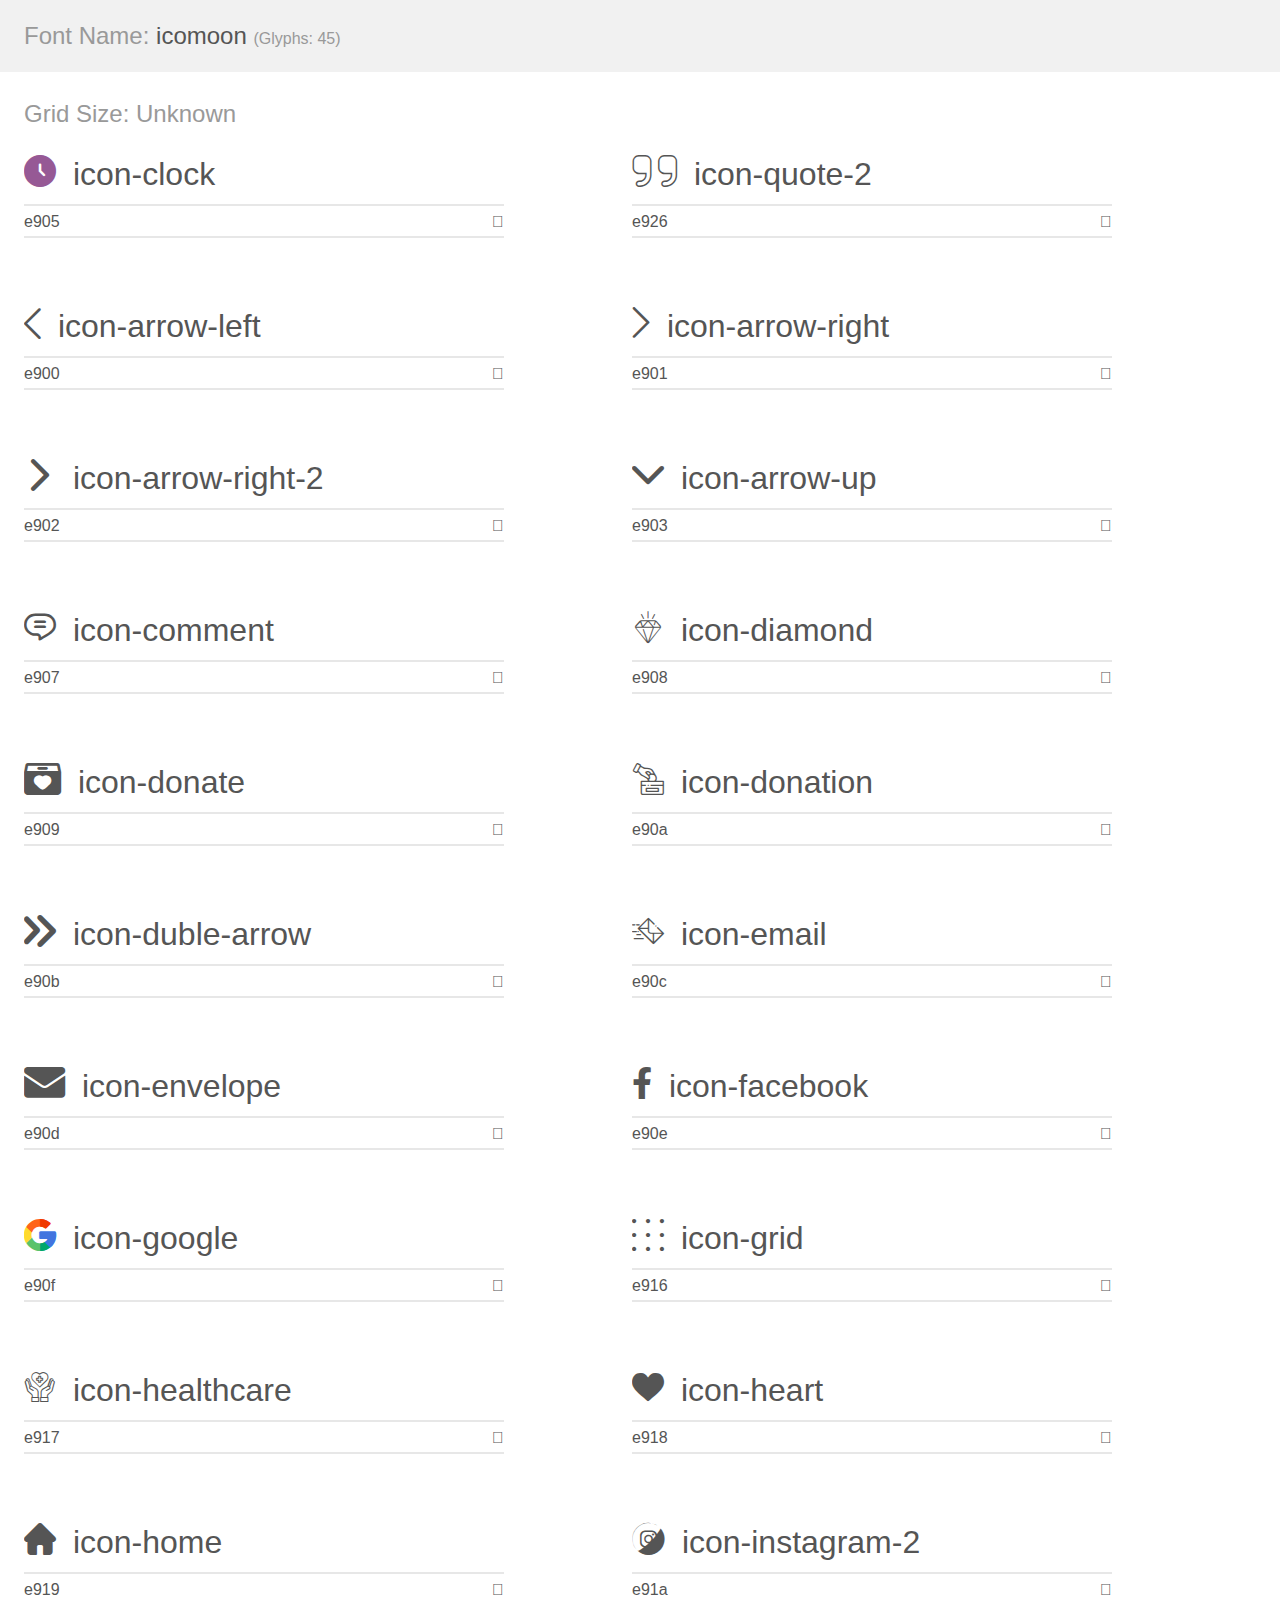
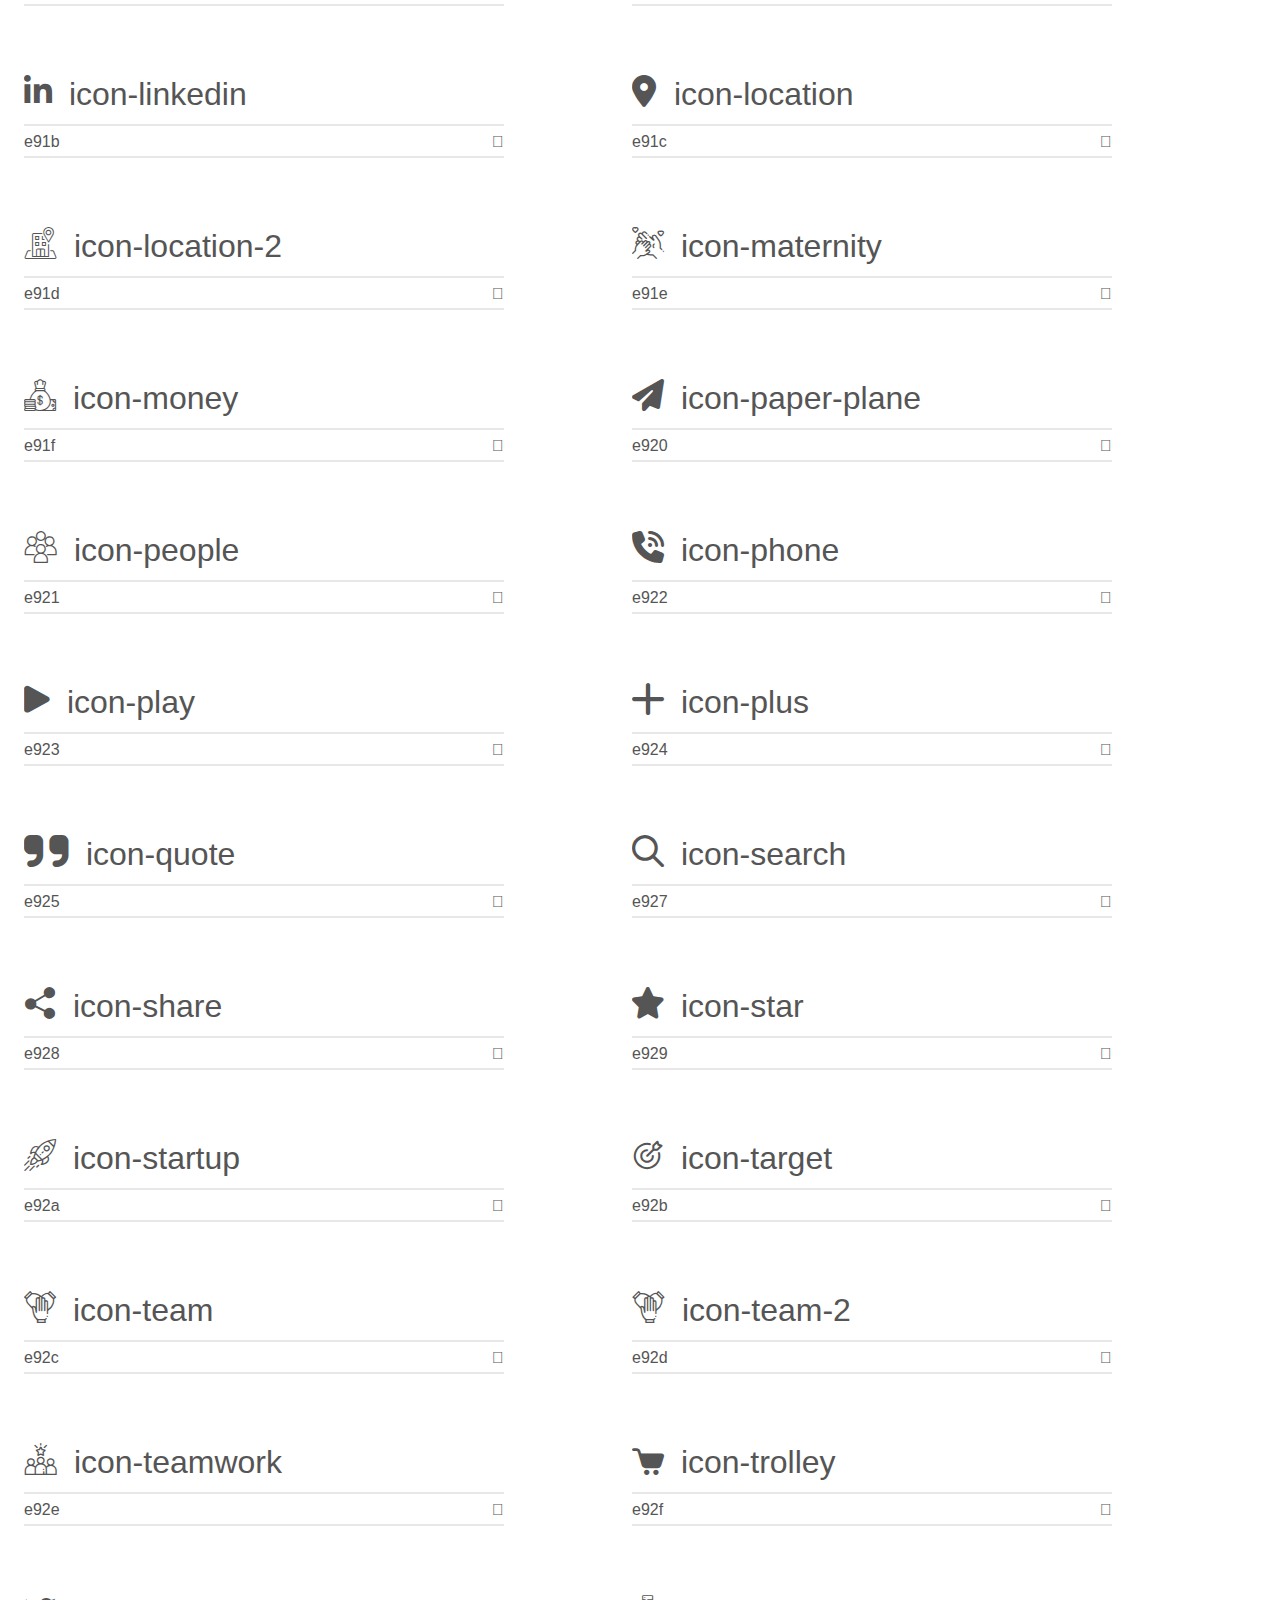
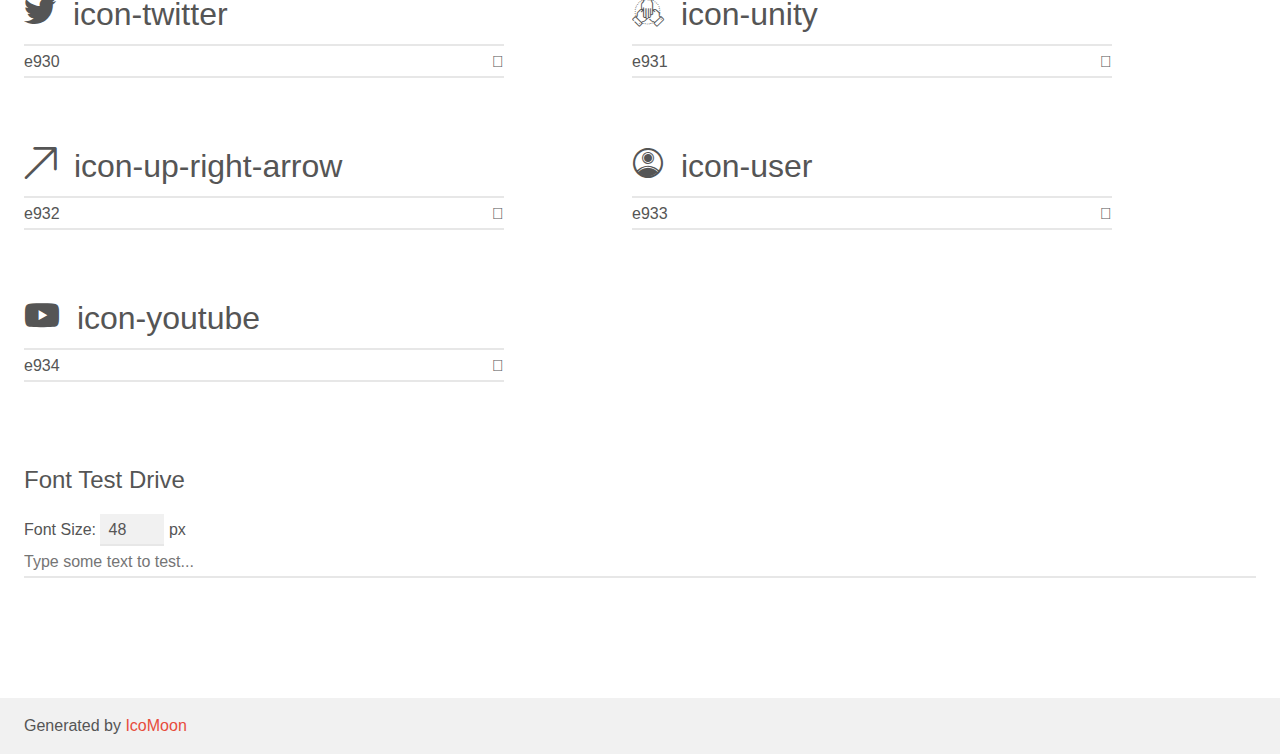
<file: assets/vendors/cleenhearts-icons/demo.html>
<!doctype html>
<html>
<head>
    <meta charset="utf-8">
    <title>IcoMoon Demo</title>
    <meta name="description" content="An Icon Font Generated By IcoMoon.io">
    <meta name="viewport" content="width=device-width, initial-scale=1">
    <link rel="stylesheet" href="demo-files/demo.css">
    <link rel="stylesheet" href="style.css"></head>
<body>
    <div class="bgc1 clearfix">
        <h1 class="mhmm mvm"><span class="fgc1">Font Name:</span> icomoon <small class="fgc1">(Glyphs:&nbsp;45)</small></h1>
    </div>
    <div class="clearfix mhl ptl">
        <h1 class="mvm mtn fgc1">Grid Size: Unknown</h1>
        <div class="glyph fs1">
            <div class="clearfix bshadow0 pbs">
                <span class="icon-clock"><span class="path1"></span><span class="path2"></span></span>
                <span class="mls"> icon-clock</span>
            </div>
            <fieldset class="fs0 size1of1 clearfix hidden-false">
                <input type="text" readonly value="e905" class="unit size1of2" />
                <input type="text" maxlength="1" readonly value="&#xe905;" class="unitRight size1of2 talign-right" />
            </fieldset>
            <div class="fs0 bshadow0 clearfix hidden-true">
                <span class="unit pvs fgc1">liga: </span>
                <input type="text" readonly value="" class="liga unitRight" />
            </div>
        </div>
        <div class="glyph fs1">
            <div class="clearfix bshadow0 pbs">
                <span class="icon-quote-2"></span>
                <span class="mls"> icon-quote-2</span>
            </div>
            <fieldset class="fs0 size1of1 clearfix hidden-false">
                <input type="text" readonly value="e926" class="unit size1of2" />
                <input type="text" maxlength="1" readonly value="&#xe926;" class="unitRight size1of2 talign-right" />
            </fieldset>
            <div class="fs0 bshadow0 clearfix hidden-true">
                <span class="unit pvs fgc1">liga: </span>
                <input type="text" readonly value="" class="liga unitRight" />
            </div>
        </div>
        <div class="glyph fs1">
            <div class="clearfix bshadow0 pbs">
                <span class="icon-arrow-left"></span>
                <span class="mls"> icon-arrow-left</span>
            </div>
            <fieldset class="fs0 size1of1 clearfix hidden-false">
                <input type="text" readonly value="e900" class="unit size1of2" />
                <input type="text" maxlength="1" readonly value="&#xe900;" class="unitRight size1of2 talign-right" />
            </fieldset>
            <div class="fs0 bshadow0 clearfix hidden-true">
                <span class="unit pvs fgc1">liga: </span>
                <input type="text" readonly value="" class="liga unitRight" />
            </div>
        </div>
        <div class="glyph fs1">
            <div class="clearfix bshadow0 pbs">
                <span class="icon-arrow-right"></span>
                <span class="mls"> icon-arrow-right</span>
            </div>
            <fieldset class="fs0 size1of1 clearfix hidden-false">
                <input type="text" readonly value="e901" class="unit size1of2" />
                <input type="text" maxlength="1" readonly value="&#xe901;" class="unitRight size1of2 talign-right" />
            </fieldset>
            <div class="fs0 bshadow0 clearfix hidden-true">
                <span class="unit pvs fgc1">liga: </span>
                <input type="text" readonly value="" class="liga unitRight" />
            </div>
        </div>
        <div class="glyph fs1">
            <div class="clearfix bshadow0 pbs">
                <span class="icon-arrow-right-2"></span>
                <span class="mls"> icon-arrow-right-2</span>
            </div>
            <fieldset class="fs0 size1of1 clearfix hidden-false">
                <input type="text" readonly value="e902" class="unit size1of2" />
                <input type="text" maxlength="1" readonly value="&#xe902;" class="unitRight size1of2 talign-right" />
            </fieldset>
            <div class="fs0 bshadow0 clearfix hidden-true">
                <span class="unit pvs fgc1">liga: </span>
                <input type="text" readonly value="" class="liga unitRight" />
            </div>
        </div>
        <div class="glyph fs1">
            <div class="clearfix bshadow0 pbs">
                <span class="icon-arrow-up"></span>
                <span class="mls"> icon-arrow-up</span>
            </div>
            <fieldset class="fs0 size1of1 clearfix hidden-false">
                <input type="text" readonly value="e903" class="unit size1of2" />
                <input type="text" maxlength="1" readonly value="&#xe903;" class="unitRight size1of2 talign-right" />
            </fieldset>
            <div class="fs0 bshadow0 clearfix hidden-true">
                <span class="unit pvs fgc1">liga: </span>
                <input type="text" readonly value="" class="liga unitRight" />
            </div>
        </div>
        <div class="glyph fs1">
            <div class="clearfix bshadow0 pbs">
                <span class="icon-comment"></span>
                <span class="mls"> icon-comment</span>
            </div>
            <fieldset class="fs0 size1of1 clearfix hidden-false">
                <input type="text" readonly value="e907" class="unit size1of2" />
                <input type="text" maxlength="1" readonly value="&#xe907;" class="unitRight size1of2 talign-right" />
            </fieldset>
            <div class="fs0 bshadow0 clearfix hidden-true">
                <span class="unit pvs fgc1">liga: </span>
                <input type="text" readonly value="" class="liga unitRight" />
            </div>
        </div>
        <div class="glyph fs1">
            <div class="clearfix bshadow0 pbs">
                <span class="icon-diamond"></span>
                <span class="mls"> icon-diamond</span>
            </div>
            <fieldset class="fs0 size1of1 clearfix hidden-false">
                <input type="text" readonly value="e908" class="unit size1of2" />
                <input type="text" maxlength="1" readonly value="&#xe908;" class="unitRight size1of2 talign-right" />
            </fieldset>
            <div class="fs0 bshadow0 clearfix hidden-true">
                <span class="unit pvs fgc1">liga: </span>
                <input type="text" readonly value="" class="liga unitRight" />
            </div>
        </div>
        <div class="glyph fs1">
            <div class="clearfix bshadow0 pbs">
                <span class="icon-donate"></span>
                <span class="mls"> icon-donate</span>
            </div>
            <fieldset class="fs0 size1of1 clearfix hidden-false">
                <input type="text" readonly value="e909" class="unit size1of2" />
                <input type="text" maxlength="1" readonly value="&#xe909;" class="unitRight size1of2 talign-right" />
            </fieldset>
            <div class="fs0 bshadow0 clearfix hidden-true">
                <span class="unit pvs fgc1">liga: </span>
                <input type="text" readonly value="" class="liga unitRight" />
            </div>
        </div>
        <div class="glyph fs1">
            <div class="clearfix bshadow0 pbs">
                <span class="icon-donation"></span>
                <span class="mls"> icon-donation</span>
            </div>
            <fieldset class="fs0 size1of1 clearfix hidden-false">
                <input type="text" readonly value="e90a" class="unit size1of2" />
                <input type="text" maxlength="1" readonly value="&#xe90a;" class="unitRight size1of2 talign-right" />
            </fieldset>
            <div class="fs0 bshadow0 clearfix hidden-true">
                <span class="unit pvs fgc1">liga: </span>
                <input type="text" readonly value="" class="liga unitRight" />
            </div>
        </div>
        <div class="glyph fs1">
            <div class="clearfix bshadow0 pbs">
                <span class="icon-duble-arrow"></span>
                <span class="mls"> icon-duble-arrow</span>
            </div>
            <fieldset class="fs0 size1of1 clearfix hidden-false">
                <input type="text" readonly value="e90b" class="unit size1of2" />
                <input type="text" maxlength="1" readonly value="&#xe90b;" class="unitRight size1of2 talign-right" />
            </fieldset>
            <div class="fs0 bshadow0 clearfix hidden-true">
                <span class="unit pvs fgc1">liga: </span>
                <input type="text" readonly value="" class="liga unitRight" />
            </div>
        </div>
        <div class="glyph fs1">
            <div class="clearfix bshadow0 pbs">
                <span class="icon-email"></span>
                <span class="mls"> icon-email</span>
            </div>
            <fieldset class="fs0 size1of1 clearfix hidden-false">
                <input type="text" readonly value="e90c" class="unit size1of2" />
                <input type="text" maxlength="1" readonly value="&#xe90c;" class="unitRight size1of2 talign-right" />
            </fieldset>
            <div class="fs0 bshadow0 clearfix hidden-true">
                <span class="unit pvs fgc1">liga: </span>
                <input type="text" readonly value="" class="liga unitRight" />
            </div>
        </div>
        <div class="glyph fs1">
            <div class="clearfix bshadow0 pbs">
                <span class="icon-envelope"></span>
                <span class="mls"> icon-envelope</span>
            </div>
            <fieldset class="fs0 size1of1 clearfix hidden-false">
                <input type="text" readonly value="e90d" class="unit size1of2" />
                <input type="text" maxlength="1" readonly value="&#xe90d;" class="unitRight size1of2 talign-right" />
            </fieldset>
            <div class="fs0 bshadow0 clearfix hidden-true">
                <span class="unit pvs fgc1">liga: </span>
                <input type="text" readonly value="" class="liga unitRight" />
            </div>
        </div>
        <div class="glyph fs1">
            <div class="clearfix bshadow0 pbs">
                <span class="icon-facebook"></span>
                <span class="mls"> icon-facebook</span>
            </div>
            <fieldset class="fs0 size1of1 clearfix hidden-false">
                <input type="text" readonly value="e90e" class="unit size1of2" />
                <input type="text" maxlength="1" readonly value="&#xe90e;" class="unitRight size1of2 talign-right" />
            </fieldset>
            <div class="fs0 bshadow0 clearfix hidden-true">
                <span class="unit pvs fgc1">liga: </span>
                <input type="text" readonly value="" class="liga unitRight" />
            </div>
        </div>
        <div class="glyph fs1">
            <div class="clearfix bshadow0 pbs">
                <span class="icon-google"><span class="path1"></span><span class="path2"></span><span class="path3"></span><span class="path4"></span><span class="path5"></span><span class="path6"></span><span class="path7"></span></span>
                <span class="mls"> icon-google</span>
            </div>
            <fieldset class="fs0 size1of1 clearfix hidden-false">
                <input type="text" readonly value="e90f" class="unit size1of2" />
                <input type="text" maxlength="1" readonly value="&#xe90f;" class="unitRight size1of2 talign-right" />
            </fieldset>
            <div class="fs0 bshadow0 clearfix hidden-true">
                <span class="unit pvs fgc1">liga: </span>
                <input type="text" readonly value="" class="liga unitRight" />
            </div>
        </div>
        <div class="glyph fs1">
            <div class="clearfix bshadow0 pbs">
                <span class="icon-grid"></span>
                <span class="mls"> icon-grid</span>
            </div>
            <fieldset class="fs0 size1of1 clearfix hidden-false">
                <input type="text" readonly value="e916" class="unit size1of2" />
                <input type="text" maxlength="1" readonly value="&#xe916;" class="unitRight size1of2 talign-right" />
            </fieldset>
            <div class="fs0 bshadow0 clearfix hidden-true">
                <span class="unit pvs fgc1">liga: </span>
                <input type="text" readonly value="" class="liga unitRight" />
            </div>
        </div>
        <div class="glyph fs1">
            <div class="clearfix bshadow0 pbs">
                <span class="icon-healthcare"></span>
                <span class="mls"> icon-healthcare</span>
            </div>
            <fieldset class="fs0 size1of1 clearfix hidden-false">
                <input type="text" readonly value="e917" class="unit size1of2" />
                <input type="text" maxlength="1" readonly value="&#xe917;" class="unitRight size1of2 talign-right" />
            </fieldset>
            <div class="fs0 bshadow0 clearfix hidden-true">
                <span class="unit pvs fgc1">liga: </span>
                <input type="text" readonly value="" class="liga unitRight" />
            </div>
        </div>
        <div class="glyph fs1">
            <div class="clearfix bshadow0 pbs">
                <span class="icon-heart"></span>
                <span class="mls"> icon-heart</span>
            </div>
            <fieldset class="fs0 size1of1 clearfix hidden-false">
                <input type="text" readonly value="e918" class="unit size1of2" />
                <input type="text" maxlength="1" readonly value="&#xe918;" class="unitRight size1of2 talign-right" />
            </fieldset>
            <div class="fs0 bshadow0 clearfix hidden-true">
                <span class="unit pvs fgc1">liga: </span>
                <input type="text" readonly value="" class="liga unitRight" />
            </div>
        </div>
        <div class="glyph fs1">
            <div class="clearfix bshadow0 pbs">
                <span class="icon-home"></span>
                <span class="mls"> icon-home</span>
            </div>
            <fieldset class="fs0 size1of1 clearfix hidden-false">
                <input type="text" readonly value="e919" class="unit size1of2" />
                <input type="text" maxlength="1" readonly value="&#xe919;" class="unitRight size1of2 talign-right" />
            </fieldset>
            <div class="fs0 bshadow0 clearfix hidden-true">
                <span class="unit pvs fgc1">liga: </span>
                <input type="text" readonly value="" class="liga unitRight" />
            </div>
        </div>
        <div class="glyph fs1">
            <div class="clearfix bshadow0 pbs">
                <span class="icon-instagram-2"></span>
                <span class="mls"> icon-instagram-2</span>
            </div>
            <fieldset class="fs0 size1of1 clearfix hidden-false">
                <input type="text" readonly value="e91a" class="unit size1of2" />
                <input type="text" maxlength="1" readonly value="&#xe91a;" class="unitRight size1of2 talign-right" />
            </fieldset>
            <div class="fs0 bshadow0 clearfix hidden-true">
                <span class="unit pvs fgc1">liga: </span>
                <input type="text" readonly value="" class="liga unitRight" />
            </div>
        </div>
        <div class="glyph fs1">
            <div class="clearfix bshadow0 pbs">
                <span class="icon-linkedin"></span>
                <span class="mls"> icon-linkedin</span>
            </div>
            <fieldset class="fs0 size1of1 clearfix hidden-false">
                <input type="text" readonly value="e91b" class="unit size1of2" />
                <input type="text" maxlength="1" readonly value="&#xe91b;" class="unitRight size1of2 talign-right" />
            </fieldset>
            <div class="fs0 bshadow0 clearfix hidden-true">
                <span class="unit pvs fgc1">liga: </span>
                <input type="text" readonly value="" class="liga unitRight" />
            </div>
        </div>
        <div class="glyph fs1">
            <div class="clearfix bshadow0 pbs">
                <span class="icon-location"></span>
                <span class="mls"> icon-location</span>
            </div>
            <fieldset class="fs0 size1of1 clearfix hidden-false">
                <input type="text" readonly value="e91c" class="unit size1of2" />
                <input type="text" maxlength="1" readonly value="&#xe91c;" class="unitRight size1of2 talign-right" />
            </fieldset>
            <div class="fs0 bshadow0 clearfix hidden-true">
                <span class="unit pvs fgc1">liga: </span>
                <input type="text" readonly value="" class="liga unitRight" />
            </div>
        </div>
        <div class="glyph fs1">
            <div class="clearfix bshadow0 pbs">
                <span class="icon-location-2"></span>
                <span class="mls"> icon-location-2</span>
            </div>
            <fieldset class="fs0 size1of1 clearfix hidden-false">
                <input type="text" readonly value="e91d" class="unit size1of2" />
                <input type="text" maxlength="1" readonly value="&#xe91d;" class="unitRight size1of2 talign-right" />
            </fieldset>
            <div class="fs0 bshadow0 clearfix hidden-true">
                <span class="unit pvs fgc1">liga: </span>
                <input type="text" readonly value="" class="liga unitRight" />
            </div>
        </div>
        <div class="glyph fs1">
            <div class="clearfix bshadow0 pbs">
                <span class="icon-maternity"></span>
                <span class="mls"> icon-maternity</span>
            </div>
            <fieldset class="fs0 size1of1 clearfix hidden-false">
                <input type="text" readonly value="e91e" class="unit size1of2" />
                <input type="text" maxlength="1" readonly value="&#xe91e;" class="unitRight size1of2 talign-right" />
            </fieldset>
            <div class="fs0 bshadow0 clearfix hidden-true">
                <span class="unit pvs fgc1">liga: </span>
                <input type="text" readonly value="" class="liga unitRight" />
            </div>
        </div>
        <div class="glyph fs1">
            <div class="clearfix bshadow0 pbs">
                <span class="icon-money"></span>
                <span class="mls"> icon-money</span>
            </div>
            <fieldset class="fs0 size1of1 clearfix hidden-false">
                <input type="text" readonly value="e91f" class="unit size1of2" />
                <input type="text" maxlength="1" readonly value="&#xe91f;" class="unitRight size1of2 talign-right" />
            </fieldset>
            <div class="fs0 bshadow0 clearfix hidden-true">
                <span class="unit pvs fgc1">liga: </span>
                <input type="text" readonly value="" class="liga unitRight" />
            </div>
        </div>
        <div class="glyph fs1">
            <div class="clearfix bshadow0 pbs">
                <span class="icon-paper-plane"></span>
                <span class="mls"> icon-paper-plane</span>
            </div>
            <fieldset class="fs0 size1of1 clearfix hidden-false">
                <input type="text" readonly value="e920" class="unit size1of2" />
                <input type="text" maxlength="1" readonly value="&#xe920;" class="unitRight size1of2 talign-right" />
            </fieldset>
            <div class="fs0 bshadow0 clearfix hidden-true">
                <span class="unit pvs fgc1">liga: </span>
                <input type="text" readonly value="" class="liga unitRight" />
            </div>
        </div>
        <div class="glyph fs1">
            <div class="clearfix bshadow0 pbs">
                <span class="icon-people"></span>
                <span class="mls"> icon-people</span>
            </div>
            <fieldset class="fs0 size1of1 clearfix hidden-false">
                <input type="text" readonly value="e921" class="unit size1of2" />
                <input type="text" maxlength="1" readonly value="&#xe921;" class="unitRight size1of2 talign-right" />
            </fieldset>
            <div class="fs0 bshadow0 clearfix hidden-true">
                <span class="unit pvs fgc1">liga: </span>
                <input type="text" readonly value="" class="liga unitRight" />
            </div>
        </div>
        <div class="glyph fs1">
            <div class="clearfix bshadow0 pbs">
                <span class="icon-phone"></span>
                <span class="mls"> icon-phone</span>
            </div>
            <fieldset class="fs0 size1of1 clearfix hidden-false">
                <input type="text" readonly value="e922" class="unit size1of2" />
                <input type="text" maxlength="1" readonly value="&#xe922;" class="unitRight size1of2 talign-right" />
            </fieldset>
            <div class="fs0 bshadow0 clearfix hidden-true">
                <span class="unit pvs fgc1">liga: </span>
                <input type="text" readonly value="" class="liga unitRight" />
            </div>
        </div>
        <div class="glyph fs1">
            <div class="clearfix bshadow0 pbs">
                <span class="icon-play"></span>
                <span class="mls"> icon-play</span>
            </div>
            <fieldset class="fs0 size1of1 clearfix hidden-false">
                <input type="text" readonly value="e923" class="unit size1of2" />
                <input type="text" maxlength="1" readonly value="&#xe923;" class="unitRight size1of2 talign-right" />
            </fieldset>
            <div class="fs0 bshadow0 clearfix hidden-true">
                <span class="unit pvs fgc1">liga: </span>
                <input type="text" readonly value="" class="liga unitRight" />
            </div>
        </div>
        <div class="glyph fs1">
            <div class="clearfix bshadow0 pbs">
                <span class="icon-plus"></span>
                <span class="mls"> icon-plus</span>
            </div>
            <fieldset class="fs0 size1of1 clearfix hidden-false">
                <input type="text" readonly value="e924" class="unit size1of2" />
                <input type="text" maxlength="1" readonly value="&#xe924;" class="unitRight size1of2 talign-right" />
            </fieldset>
            <div class="fs0 bshadow0 clearfix hidden-true">
                <span class="unit pvs fgc1">liga: </span>
                <input type="text" readonly value="" class="liga unitRight" />
            </div>
        </div>
        <div class="glyph fs1">
            <div class="clearfix bshadow0 pbs">
                <span class="icon-quote"></span>
                <span class="mls"> icon-quote</span>
            </div>
            <fieldset class="fs0 size1of1 clearfix hidden-false">
                <input type="text" readonly value="e925" class="unit size1of2" />
                <input type="text" maxlength="1" readonly value="&#xe925;" class="unitRight size1of2 talign-right" />
            </fieldset>
            <div class="fs0 bshadow0 clearfix hidden-true">
                <span class="unit pvs fgc1">liga: </span>
                <input type="text" readonly value="" class="liga unitRight" />
            </div>
        </div>
        <div class="glyph fs1">
            <div class="clearfix bshadow0 pbs">
                <span class="icon-search"></span>
                <span class="mls"> icon-search</span>
            </div>
            <fieldset class="fs0 size1of1 clearfix hidden-false">
                <input type="text" readonly value="e927" class="unit size1of2" />
                <input type="text" maxlength="1" readonly value="&#xe927;" class="unitRight size1of2 talign-right" />
            </fieldset>
            <div class="fs0 bshadow0 clearfix hidden-true">
                <span class="unit pvs fgc1">liga: </span>
                <input type="text" readonly value="" class="liga unitRight" />
            </div>
        </div>
        <div class="glyph fs1">
            <div class="clearfix bshadow0 pbs">
                <span class="icon-share"></span>
                <span class="mls"> icon-share</span>
            </div>
            <fieldset class="fs0 size1of1 clearfix hidden-false">
                <input type="text" readonly value="e928" class="unit size1of2" />
                <input type="text" maxlength="1" readonly value="&#xe928;" class="unitRight size1of2 talign-right" />
            </fieldset>
            <div class="fs0 bshadow0 clearfix hidden-true">
                <span class="unit pvs fgc1">liga: </span>
                <input type="text" readonly value="" class="liga unitRight" />
            </div>
        </div>
        <div class="glyph fs1">
            <div class="clearfix bshadow0 pbs">
                <span class="icon-star"></span>
                <span class="mls"> icon-star</span>
            </div>
            <fieldset class="fs0 size1of1 clearfix hidden-false">
                <input type="text" readonly value="e929" class="unit size1of2" />
                <input type="text" maxlength="1" readonly value="&#xe929;" class="unitRight size1of2 talign-right" />
            </fieldset>
            <div class="fs0 bshadow0 clearfix hidden-true">
                <span class="unit pvs fgc1">liga: </span>
                <input type="text" readonly value="" class="liga unitRight" />
            </div>
        </div>
        <div class="glyph fs1">
            <div class="clearfix bshadow0 pbs">
                <span class="icon-startup"></span>
                <span class="mls"> icon-startup</span>
            </div>
            <fieldset class="fs0 size1of1 clearfix hidden-false">
                <input type="text" readonly value="e92a" class="unit size1of2" />
                <input type="text" maxlength="1" readonly value="&#xe92a;" class="unitRight size1of2 talign-right" />
            </fieldset>
            <div class="fs0 bshadow0 clearfix hidden-true">
                <span class="unit pvs fgc1">liga: </span>
                <input type="text" readonly value="" class="liga unitRight" />
            </div>
        </div>
        <div class="glyph fs1">
            <div class="clearfix bshadow0 pbs">
                <span class="icon-target"></span>
                <span class="mls"> icon-target</span>
            </div>
            <fieldset class="fs0 size1of1 clearfix hidden-false">
                <input type="text" readonly value="e92b" class="unit size1of2" />
                <input type="text" maxlength="1" readonly value="&#xe92b;" class="unitRight size1of2 talign-right" />
            </fieldset>
            <div class="fs0 bshadow0 clearfix hidden-true">
                <span class="unit pvs fgc1">liga: </span>
                <input type="text" readonly value="" class="liga unitRight" />
            </div>
        </div>
        <div class="glyph fs1">
            <div class="clearfix bshadow0 pbs">
                <span class="icon-team"></span>
                <span class="mls"> icon-team</span>
            </div>
            <fieldset class="fs0 size1of1 clearfix hidden-false">
                <input type="text" readonly value="e92c" class="unit size1of2" />
                <input type="text" maxlength="1" readonly value="&#xe92c;" class="unitRight size1of2 talign-right" />
            </fieldset>
            <div class="fs0 bshadow0 clearfix hidden-true">
                <span class="unit pvs fgc1">liga: </span>
                <input type="text" readonly value="" class="liga unitRight" />
            </div>
        </div>
        <div class="glyph fs1">
            <div class="clearfix bshadow0 pbs">
                <span class="icon-team-2"></span>
                <span class="mls"> icon-team-2</span>
            </div>
            <fieldset class="fs0 size1of1 clearfix hidden-false">
                <input type="text" readonly value="e92d" class="unit size1of2" />
                <input type="text" maxlength="1" readonly value="&#xe92d;" class="unitRight size1of2 talign-right" />
            </fieldset>
            <div class="fs0 bshadow0 clearfix hidden-true">
                <span class="unit pvs fgc1">liga: </span>
                <input type="text" readonly value="" class="liga unitRight" />
            </div>
        </div>
        <div class="glyph fs1">
            <div class="clearfix bshadow0 pbs">
                <span class="icon-teamwork"></span>
                <span class="mls"> icon-teamwork</span>
            </div>
            <fieldset class="fs0 size1of1 clearfix hidden-false">
                <input type="text" readonly value="e92e" class="unit size1of2" />
                <input type="text" maxlength="1" readonly value="&#xe92e;" class="unitRight size1of2 talign-right" />
            </fieldset>
            <div class="fs0 bshadow0 clearfix hidden-true">
                <span class="unit pvs fgc1">liga: </span>
                <input type="text" readonly value="" class="liga unitRight" />
            </div>
        </div>
        <div class="glyph fs1">
            <div class="clearfix bshadow0 pbs">
                <span class="icon-trolley"></span>
                <span class="mls"> icon-trolley</span>
            </div>
            <fieldset class="fs0 size1of1 clearfix hidden-false">
                <input type="text" readonly value="e92f" class="unit size1of2" />
                <input type="text" maxlength="1" readonly value="&#xe92f;" class="unitRight size1of2 talign-right" />
            </fieldset>
            <div class="fs0 bshadow0 clearfix hidden-true">
                <span class="unit pvs fgc1">liga: </span>
                <input type="text" readonly value="" class="liga unitRight" />
            </div>
        </div>
        <div class="glyph fs1">
            <div class="clearfix bshadow0 pbs">
                <span class="icon-twitter"></span>
                <span class="mls"> icon-twitter</span>
            </div>
            <fieldset class="fs0 size1of1 clearfix hidden-false">
                <input type="text" readonly value="e930" class="unit size1of2" />
                <input type="text" maxlength="1" readonly value="&#xe930;" class="unitRight size1of2 talign-right" />
            </fieldset>
            <div class="fs0 bshadow0 clearfix hidden-true">
                <span class="unit pvs fgc1">liga: </span>
                <input type="text" readonly value="" class="liga unitRight" />
            </div>
        </div>
        <div class="glyph fs1">
            <div class="clearfix bshadow0 pbs">
                <span class="icon-unity"></span>
                <span class="mls"> icon-unity</span>
            </div>
            <fieldset class="fs0 size1of1 clearfix hidden-false">
                <input type="text" readonly value="e931" class="unit size1of2" />
                <input type="text" maxlength="1" readonly value="&#xe931;" class="unitRight size1of2 talign-right" />
            </fieldset>
            <div class="fs0 bshadow0 clearfix hidden-true">
                <span class="unit pvs fgc1">liga: </span>
                <input type="text" readonly value="" class="liga unitRight" />
            </div>
        </div>
        <div class="glyph fs1">
            <div class="clearfix bshadow0 pbs">
                <span class="icon-up-right-arrow"></span>
                <span class="mls"> icon-up-right-arrow</span>
            </div>
            <fieldset class="fs0 size1of1 clearfix hidden-false">
                <input type="text" readonly value="e932" class="unit size1of2" />
                <input type="text" maxlength="1" readonly value="&#xe932;" class="unitRight size1of2 talign-right" />
            </fieldset>
            <div class="fs0 bshadow0 clearfix hidden-true">
                <span class="unit pvs fgc1">liga: </span>
                <input type="text" readonly value="" class="liga unitRight" />
            </div>
        </div>
        <div class="glyph fs1">
            <div class="clearfix bshadow0 pbs">
                <span class="icon-user"></span>
                <span class="mls"> icon-user</span>
            </div>
            <fieldset class="fs0 size1of1 clearfix hidden-false">
                <input type="text" readonly value="e933" class="unit size1of2" />
                <input type="text" maxlength="1" readonly value="&#xe933;" class="unitRight size1of2 talign-right" />
            </fieldset>
            <div class="fs0 bshadow0 clearfix hidden-true">
                <span class="unit pvs fgc1">liga: </span>
                <input type="text" readonly value="" class="liga unitRight" />
            </div>
        </div>
        <div class="glyph fs1">
            <div class="clearfix bshadow0 pbs">
                <span class="icon-youtube"></span>
                <span class="mls"> icon-youtube</span>
            </div>
            <fieldset class="fs0 size1of1 clearfix hidden-false">
                <input type="text" readonly value="e934" class="unit size1of2" />
                <input type="text" maxlength="1" readonly value="&#xe934;" class="unitRight size1of2 talign-right" />
            </fieldset>
            <div class="fs0 bshadow0 clearfix hidden-true">
                <span class="unit pvs fgc1">liga: </span>
                <input type="text" readonly value="" class="liga unitRight" />
            </div>
        </div>
    </div>

    <!--[if gt IE 8]><!-->
    <div class="mhl clearfix mbl">
        <h1>Font Test Drive</h1>
        <label>
            Font Size: <input id="fontSize" type="number" class="textbox0 mbm"
            min="8" value="48" />
            px
        </label>
        <input id="testText" type="text" class="phl size1of1 mvl"
        placeholder="Type some text to test..." value=""/>
        <div id="testDrive" class="icon-" style="font-family: icomoon">&nbsp;
        </div>
    </div>
    <!--<![endif]-->
    <div class="bgc1 clearfix">
        <p class="mhl">Generated by <a href="https://icomoon.io/app">IcoMoon</a></p>
    </div>

    <script src="demo-files/demo.js"></script>
</body>
</html>
</file>
<file: assets/vendors/cleenhearts-icons/demo-files/demo.css>
body {
  padding: 0;
  margin: 0;
  font-family: sans-serif;
  font-size: 1em;
  line-height: 1.5;
  color: #555;
  background: #fff;
}
h1 {
  font-size: 1.5em;
  font-weight: normal;
}
small {
  font-size: .66666667em;
}
a {
  color: #e74c3c;
  text-decoration: none;
}
a:hover, a:focus {
  box-shadow: 0 1px #e74c3c;
}
.bshadow0, input {
  box-shadow: inset 0 -2px #e7e7e7;
}
input:hover {
  box-shadow: inset 0 -2px #ccc;
}
input, fieldset {
  font-family: sans-serif;
  font-size: 1em;
  margin: 0;
  padding: 0;
  border: 0;
}
input {
  color: inherit;
  line-height: 1.5;
  height: 1.5em;
  padding: .25em 0;
}
input:focus {
  outline: none;
  box-shadow: inset 0 -2px #449fdb;
}
.glyph {
  font-size: 16px;
  width: 15em;
  padding-bottom: 1em;
  margin-right: 4em;
  margin-bottom: 1em;
  float: left;
  overflow: hidden;
}
.liga {
  width: 80%;
  width: calc(100% - 2.5em);
}
.talign-right {
  text-align: right;
}
.talign-center {
  text-align: center;
}
.bgc1 {
  background: #f1f1f1;
}
.fgc1 {
  color: #999;
}
.fgc0 {
  color: #000;
}
p {
  margin-top: 1em;
  margin-bottom: 1em;
}
.mvm {
  margin-top: .75em;
  margin-bottom: .75em;
}
.mtn {
  margin-top: 0;
}
.mtl, .mal {
  margin-top: 1.5em;
}
.mbl, .mal {
  margin-bottom: 1.5em;
}
.mal, .mhl {
  margin-left: 1.5em;
  margin-right: 1.5em;
}
.mhmm {
  margin-left: 1em;
  margin-right: 1em;
}
.mls {
  margin-left: .25em;
}
.ptl {
  padding-top: 1.5em;
}
.pbs, .pvs {
  padding-bottom: .25em;
}
.pvs, .pts {
  padding-top: .25em;
}
.unit {
  float: left;
}
.unitRight {
  float: right;
}
.size1of2 {
  width: 50%;
}
.size1of1 {
  width: 100%;
}
.clearfix:before, .clearfix:after {
  content: " ";
  display: table;
}
.clearfix:after {
  clear: both;
}
.hidden-true {
  display: none;
}
.textbox0 {
  width: 3em;
  background: #f1f1f1;
  padding: .25em .5em;
  line-height: 1.5;
  height: 1.5em;
}
#testDrive {
  display: block;
  padding-top: 24px;
  line-height: 1.5;
}
.fs0 {
  font-size: 16px;
}
.fs1 {
  font-size: 32px;
}
</file>
<file: assets/vendors/cleenhearts-icons/style.css>
@font-face {
  font-family: 'icomoon';
  src:  url('fonts/icomoon.eot?rlift9');
  src:  url('fonts/icomoon.eot?rlift9#iefix') format('embedded-opentype'),
    url('fonts/icomoon.ttf?rlift9') format('truetype'),
    url('fonts/icomoon.woff?rlift9') format('woff'),
    url('fonts/icomoon.svg?rlift9#icomoon') format('svg');
  font-weight: normal;
  font-style: normal;
  font-display: block;
}

[class^="icon-"], [class*=" icon-"] {
  /* use !important to prevent issues with browser extensions that change fonts */
  font-family: 'icomoon' !important;
  speak: never;
  font-style: normal;
  font-weight: normal;
  font-variant: normal;
  text-transform: none;
  line-height: 1;

  /* Better Font Rendering =========== */
  -webkit-font-smoothing: antialiased;
  -moz-osx-font-smoothing: grayscale;
}

.icon-clock .path1:before {
  content: "\e905";
  color: rgb(150, 89, 149);
}
.icon-clock .path2:before {
  content: "\e906";
  margin-left: -1em;
  color: rgb(255, 255, 255);
}
.icon-quote-2:before {
  content: "\e926";
}
.icon-arrow-left:before {
  content: "\e900";
}
.icon-arrow-right:before {
  content: "\e901";
}
.icon-arrow-right-2:before {
  content: "\e902";
}
.icon-arrow-up:before {
  content: "\e903";
}
.icon-comment:before {
  content: "\e907";
}
.icon-diamond:before {
  content: "\e908";
}
.icon-donate:before {
  content: "\e909";
}
.icon-donation:before {
  content: "\e90a";
}
.icon-duble-arrow:before {
  content: "\e90b";
}
.icon-email:before {
  content: "\e90c";
}
.icon-envelope:before {
  content: "\e90d";
}
.icon-facebook:before {
  content: "\e90e";
}
.icon-google .path1:before {
  content: "\e90f";
  color: rgb(89, 195, 106);
}
.icon-google .path2:before {
  content: "\e910";
  margin-left: -1em;
  color: rgb(0, 166, 108);
}
.icon-google .path3:before {
  content: "\e911";
  margin-left: -1em;
  color: rgb(255, 218, 45);
}
.icon-google .path4:before {
  content: "\e912";
  margin-left: -1em;
  color: rgb(64, 134, 244);
}
.icon-google .path5:before {
  content: "\e913";
  margin-left: -1em;
  color: rgb(65, 117, 223);
}
.icon-google .path6:before {
  content: "\e914";
  margin-left: -1em;
  color: rgb(255, 100, 26);
}
.icon-google .path7:before {
  content: "\e915";
  margin-left: -1em;
  color: rgb(240, 56, 0);
}
.icon-grid:before {
  content: "\e916";
}
.icon-healthcare:before {
  content: "\e917";
}
.icon-heart:before {
  content: "\e918";
}
.icon-home:before {
  content: "\e919";
}
.icon-instagram-2:before {
  content: "\e91a";
}
.icon-linkedin:before {
  content: "\e91b";
}
.icon-location:before {
  content: "\e91c";
}
.icon-location-2:before {
  content: "\e91d";
}
.icon-maternity:before {
  content: "\e91e";
}
.icon-money:before {
  content: "\e91f";
}
.icon-paper-plane:before {
  content: "\e920";
}
.icon-people:before {
  content: "\e921";
}
.icon-phone:before {
  content: "\e922";
}
.icon-play:before {
  content: "\e923";
}
.icon-plus:before {
  content: "\e924";
}
.icon-quote:before {
  content: "\e925";
}
.icon-search:before {
  content: "\e927";
}
.icon-share:before {
  content: "\e928";
}
.icon-star:before {
  content: "\e929";
}
.icon-startup:before {
  content: "\e92a";
}
.icon-target:before {
  content: "\e92b";
}
.icon-team:before {
  content: "\e92c";
}
.icon-team-2:before {
  content: "\e92d";
}
.icon-teamwork:before {
  content: "\e92e";
}
.icon-trolley:before {
  content: "\e92f";
}
.icon-twitter:before {
  content: "\e930";
}
.icon-unity:before {
  content: "\e931";
}
.icon-up-right-arrow:before {
  content: "\e932";
}
.icon-user:before {
  content: "\e933";
}
.icon-youtube:before {
  content: "\e934";
}
</file>
